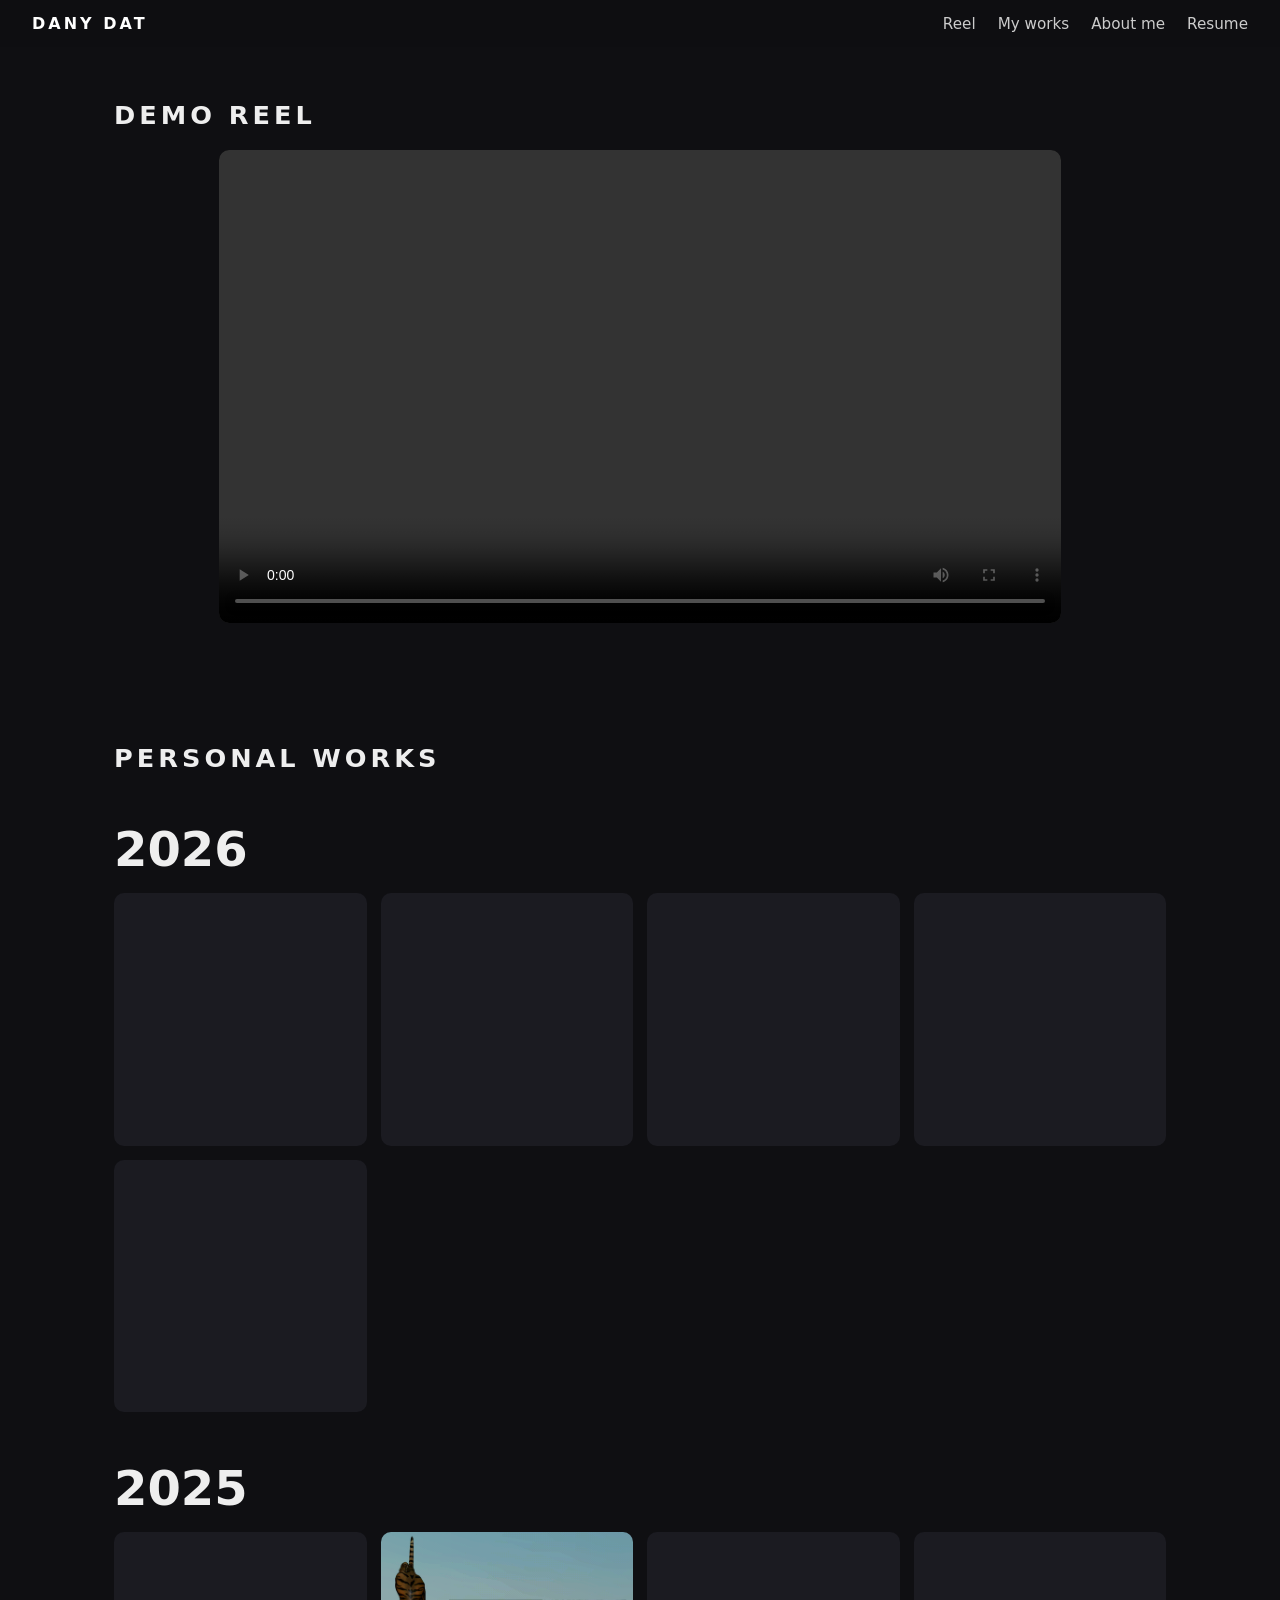
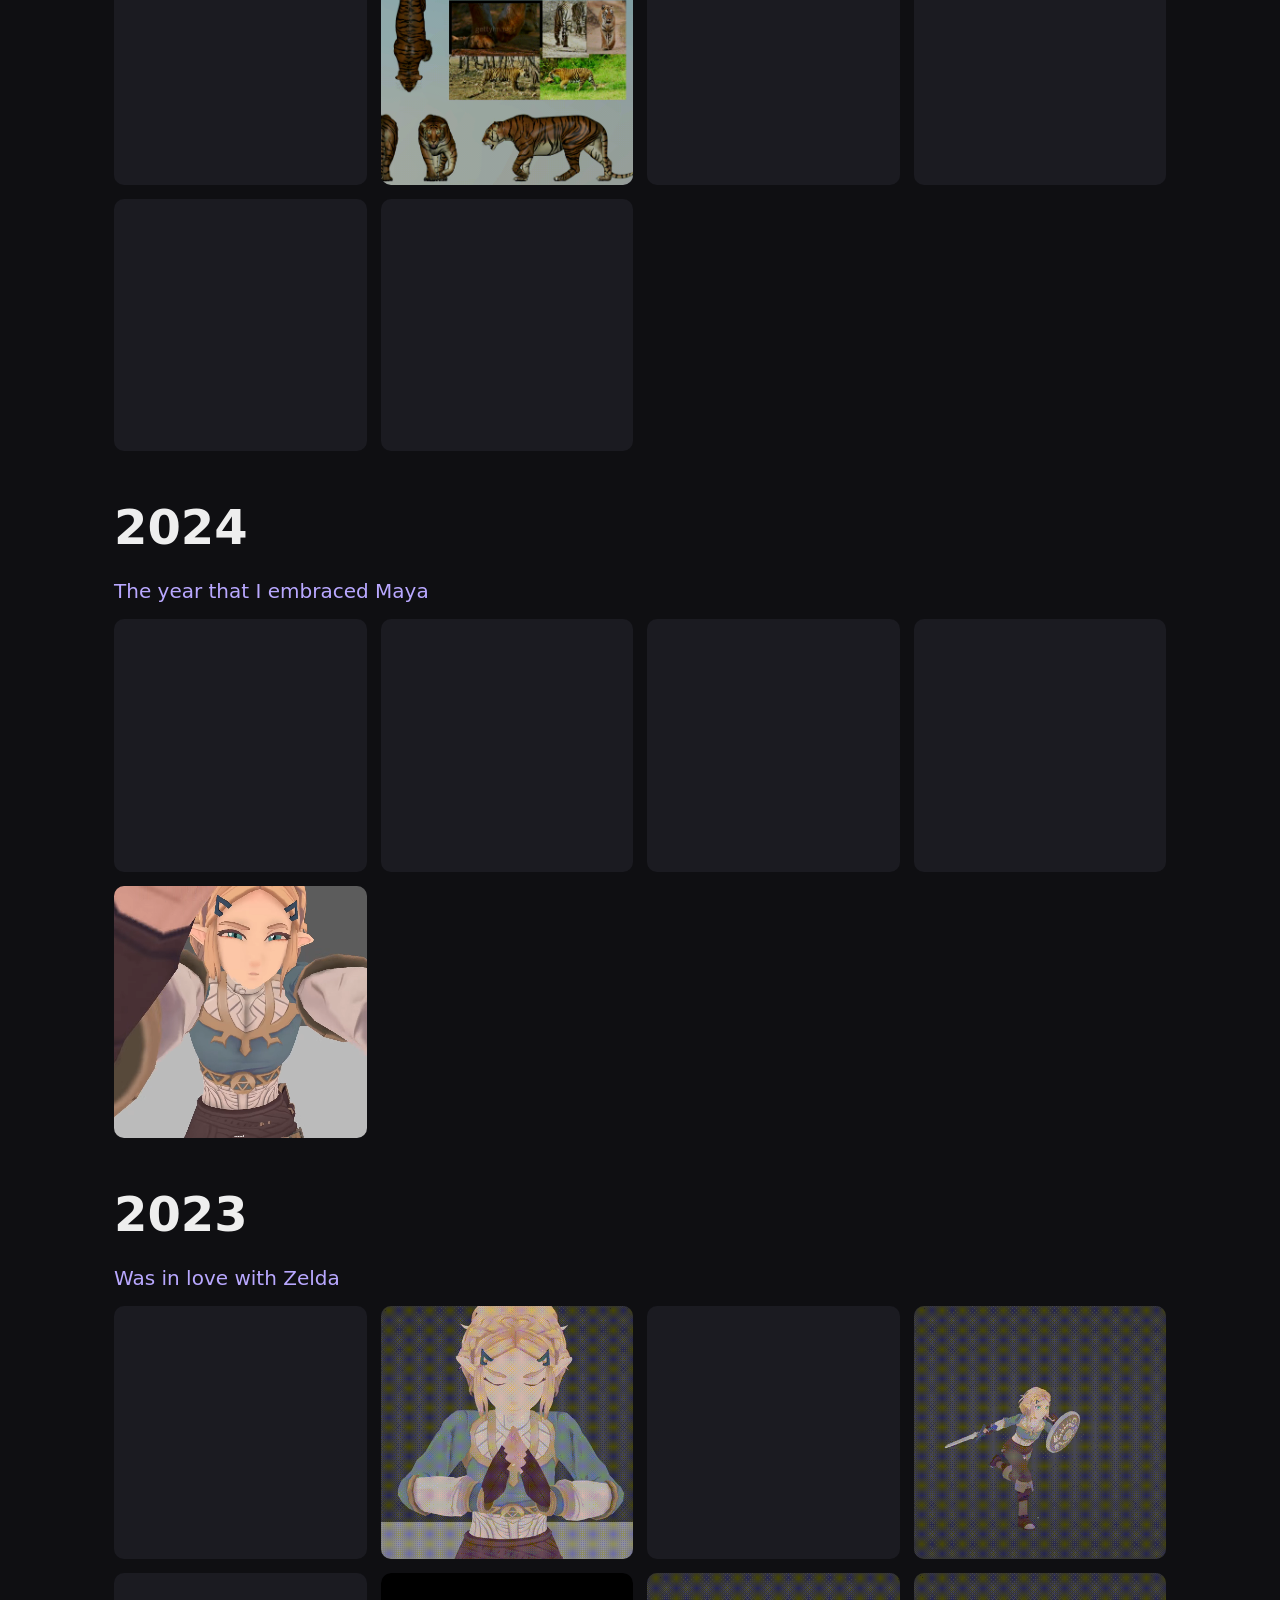
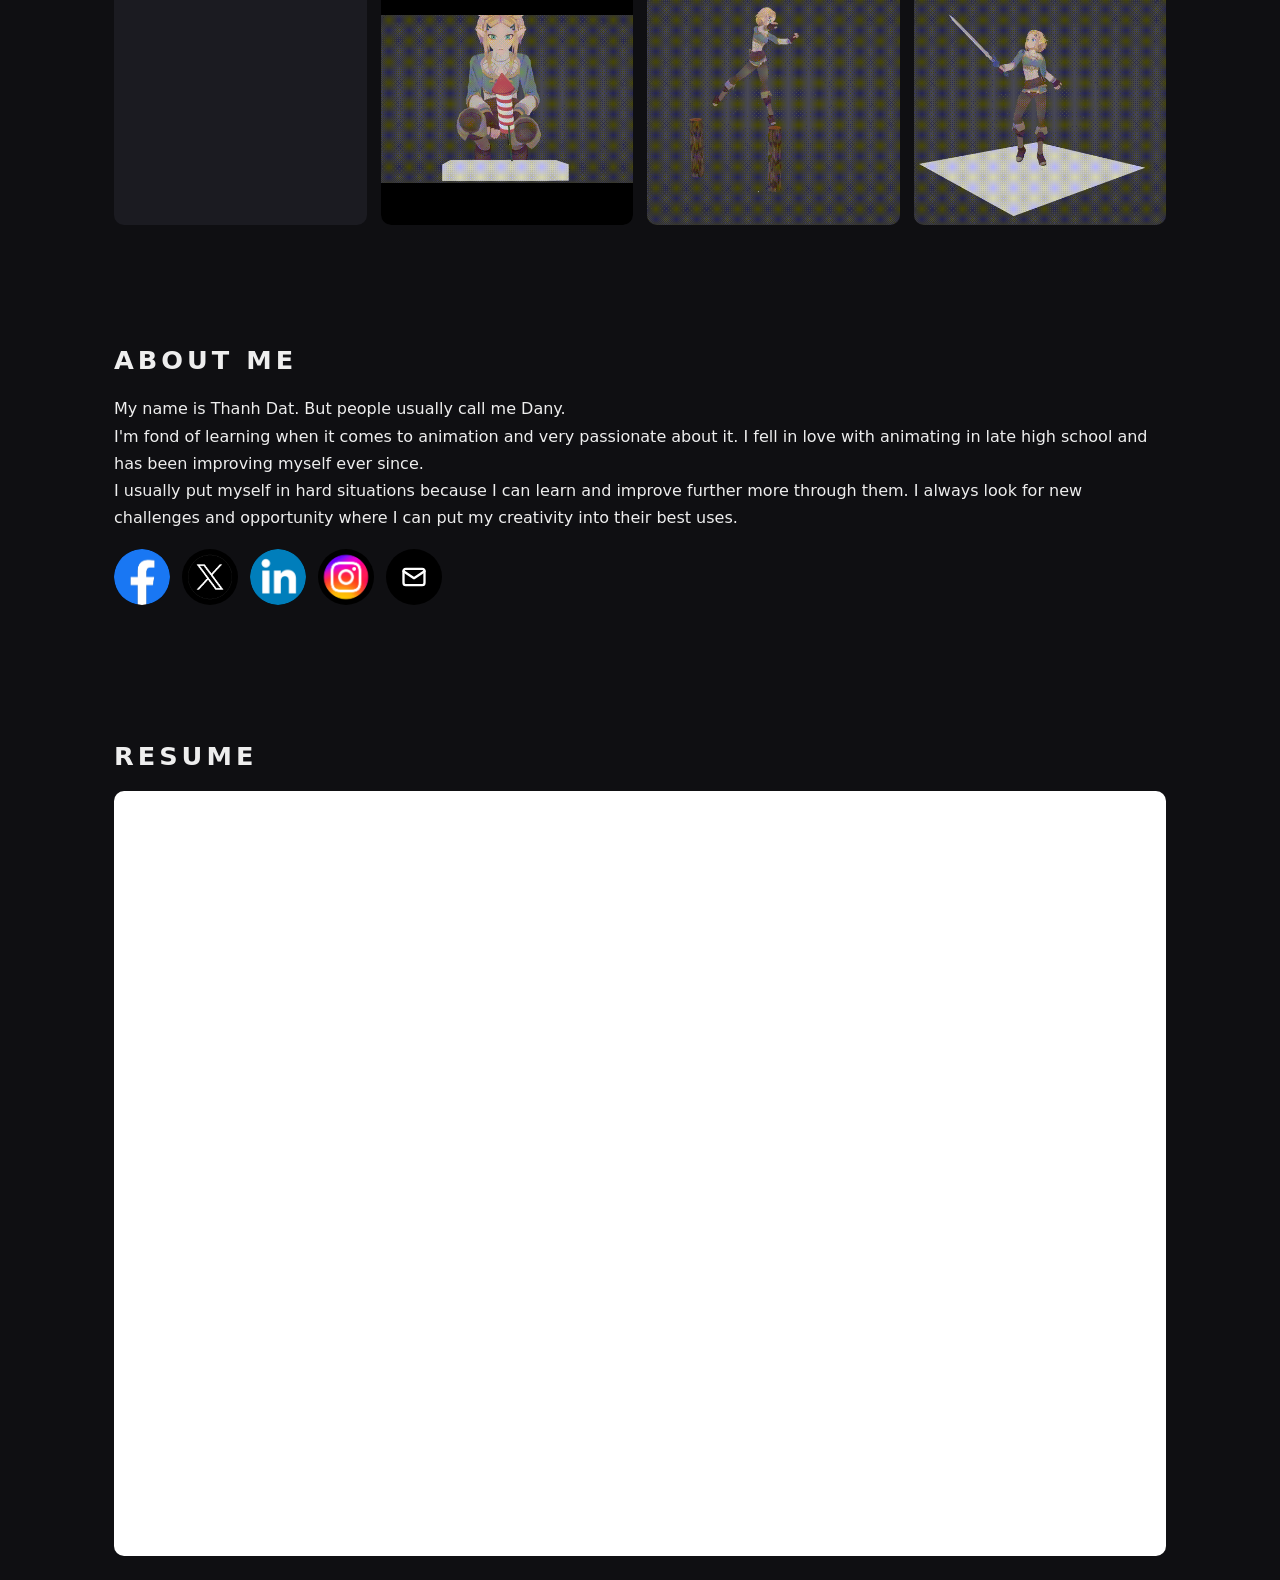
<file: index.html>
<!DOCTYPE html>
<html lang="vi">
<head>
  <meta charset="UTF-8">
  <meta name="viewport" content="width=device-width, initial-scale=1.0">
  <title>Portfolio</title>
  <link rel="stylesheet" href="style.css?v=1791242774">
</head>
<body>
  <header class="nav">
    <a class="brand" href="#top" id="brand"></a>
    <nav id="menu"></nav>
  </header>
  <main id="top"></main>
  <div id="lightbox" hidden></div>
  <script src="app.js?v=1791242774"></script>
</body>
</html>
</file>
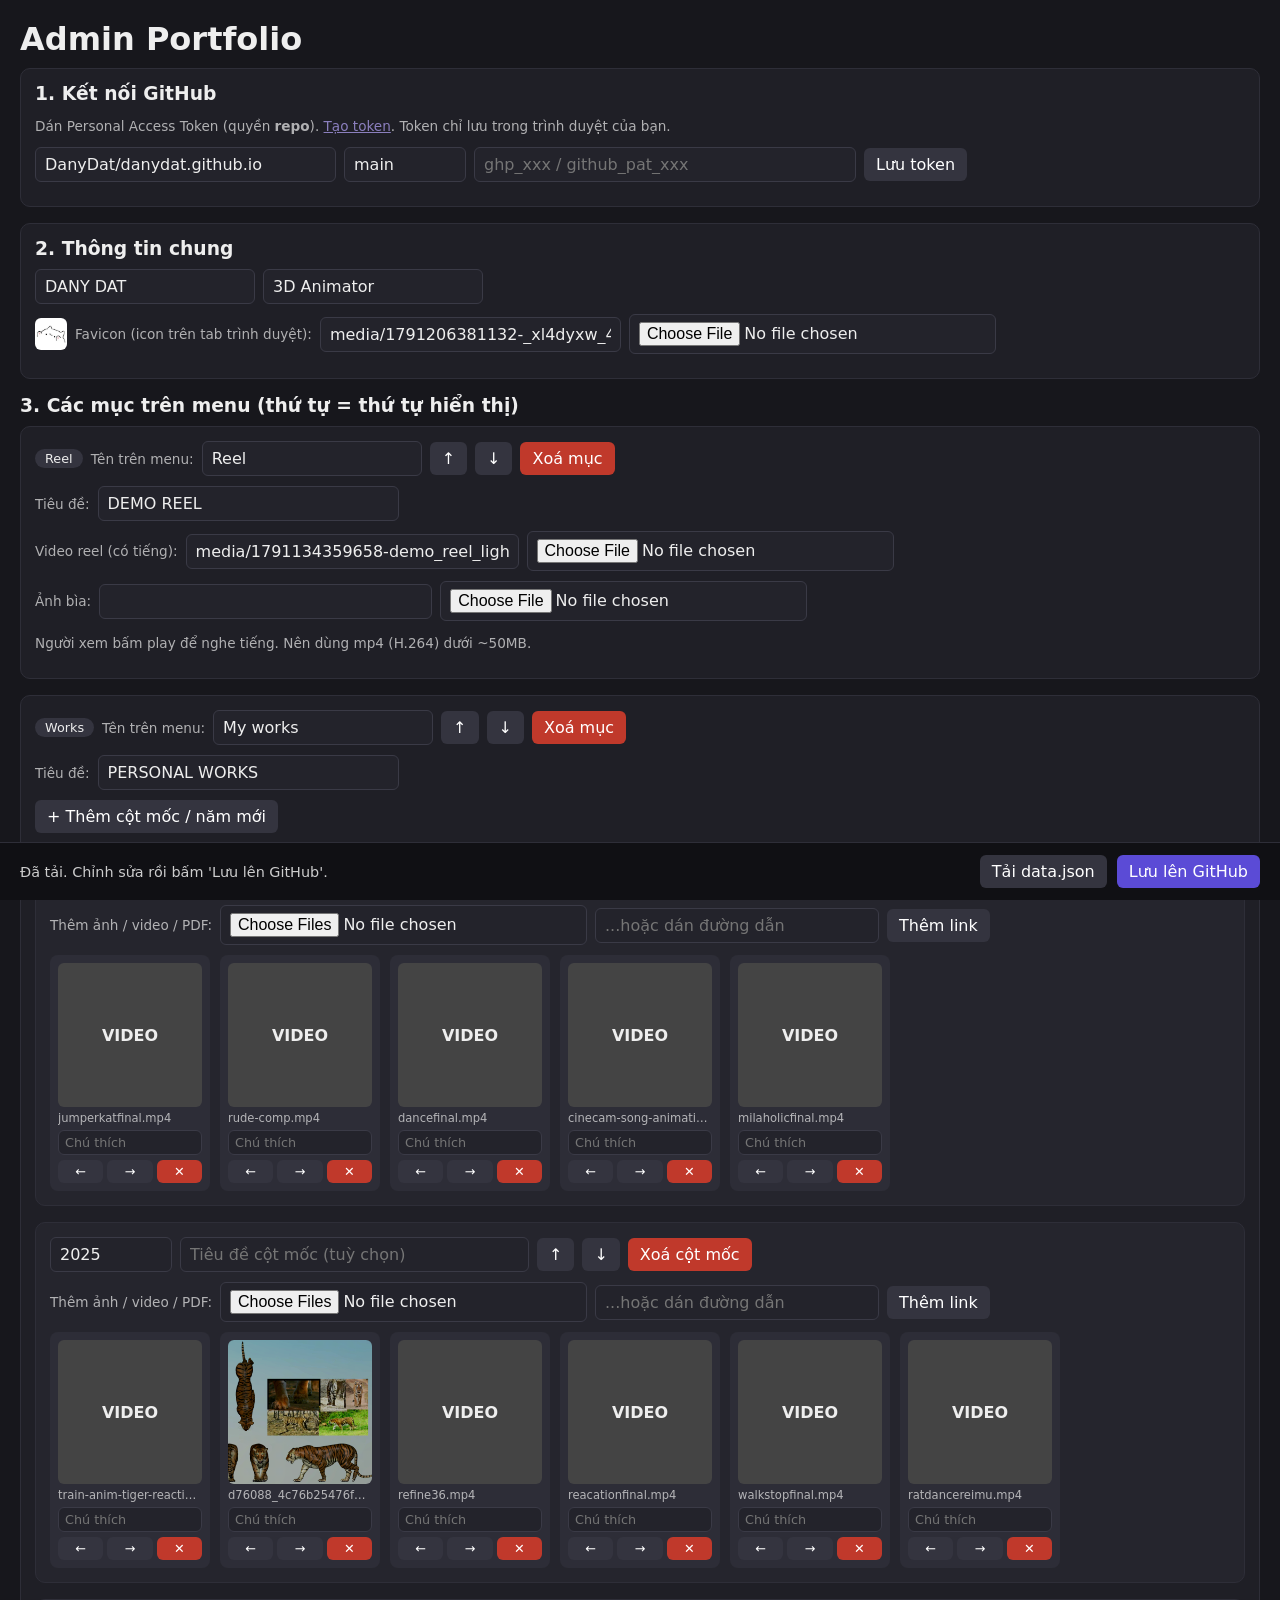
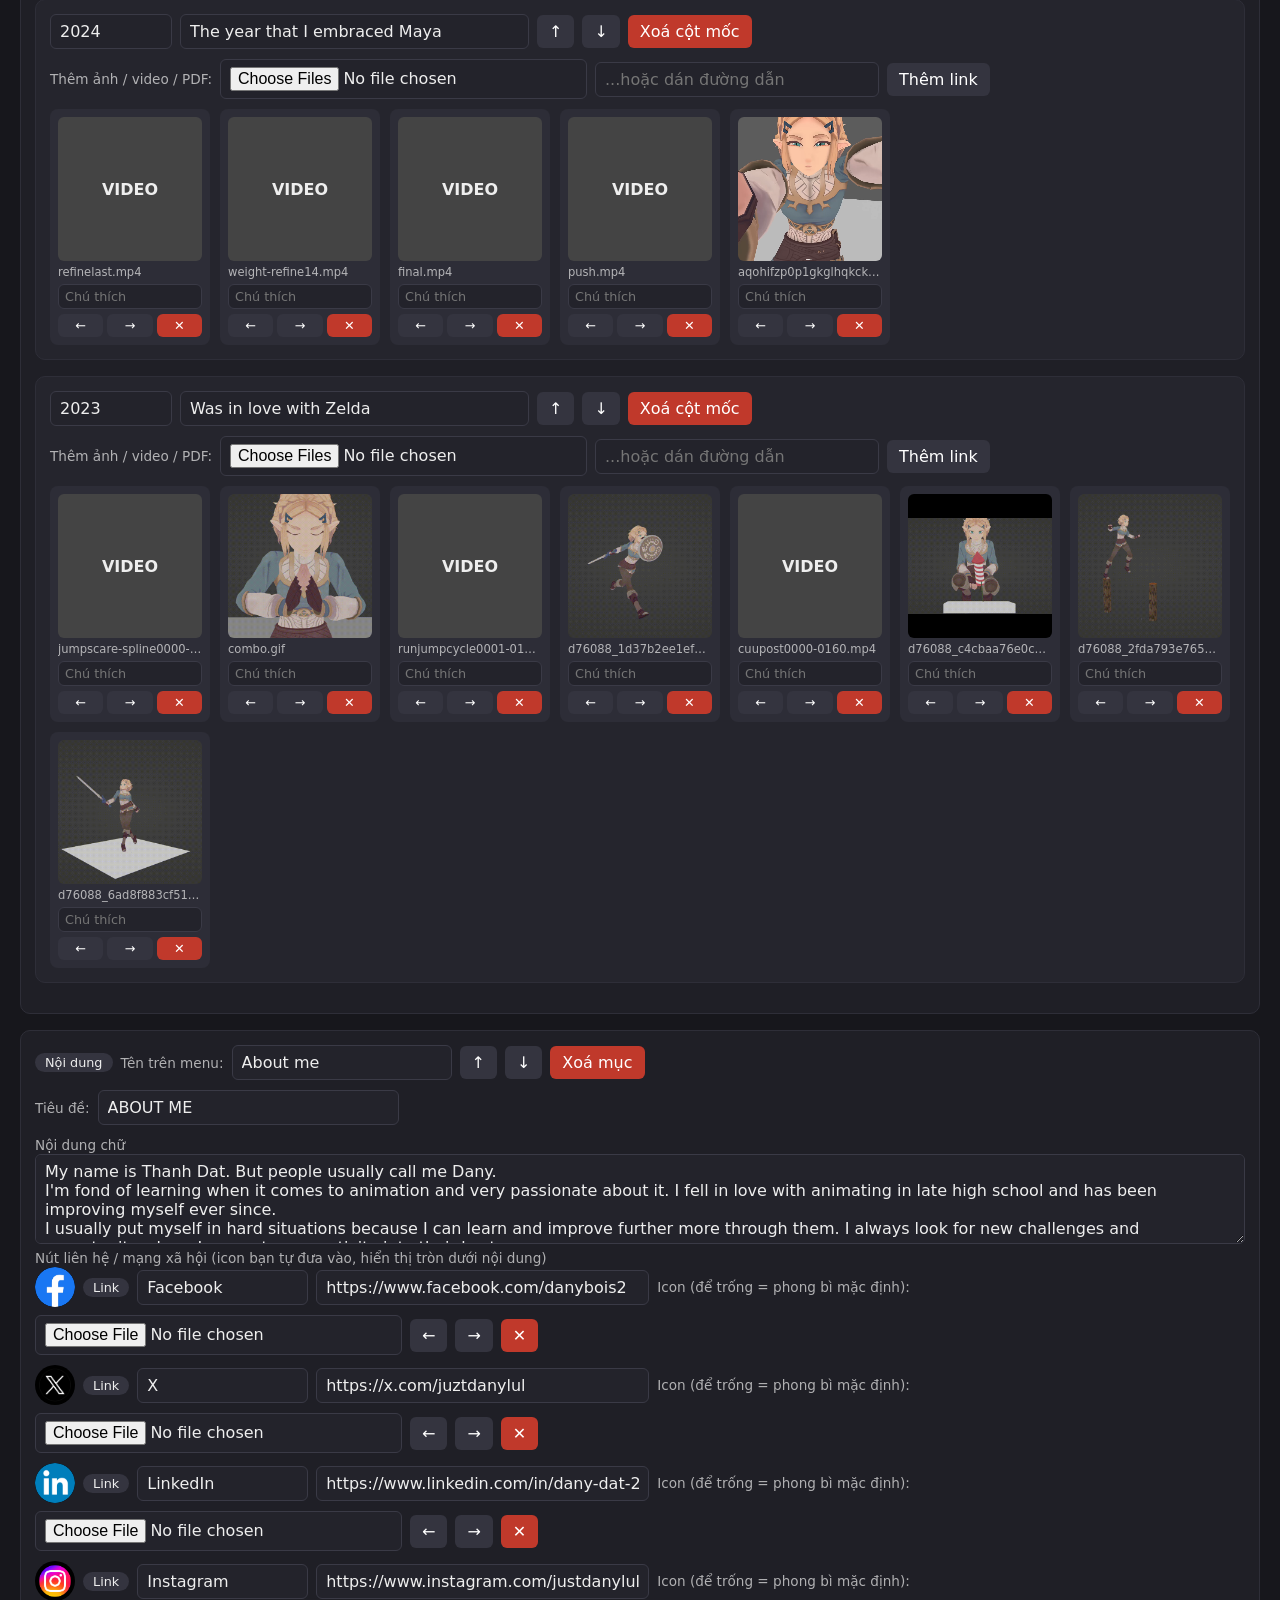
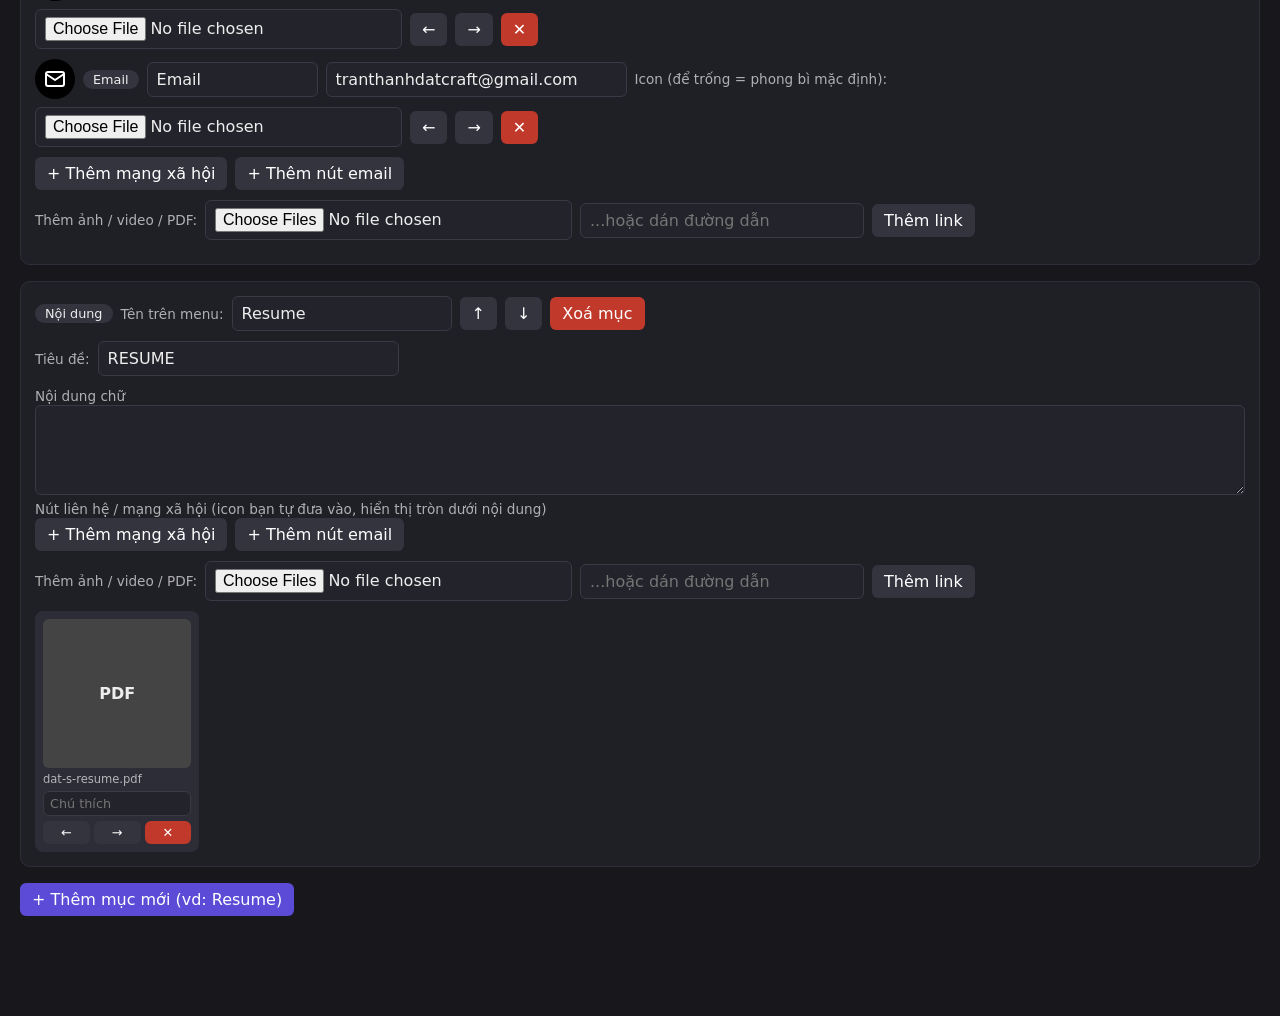
<file: admin.html>
<!DOCTYPE html>
<html lang="vi">
<head>
  <meta charset="UTF-8">
  <meta name="viewport" content="width=device-width, initial-scale=1.0">
  <meta name="robots" content="noindex">
  <title>Admin - Portfolio</title>
  <style>
    * { box-sizing: border-box; }
    body { margin: 0; font-family: system-ui, "Segoe UI", Arial, sans-serif; background: #17171c; color: #eee; padding: 20px; padding-bottom: 90px; }
    h1, h3 { margin: 0 0 10px; }
    input, textarea, button { font: inherit; }
    input, textarea { background: #23232b; color: #eee; border: 1px solid #3a3a46; border-radius: 6px; padding: 7px 9px; }
    textarea { width: 100%; min-height: 90px; }
    button { background: #5b4bd6; color: #fff; border: 0; border-radius: 6px; padding: 7px 12px; cursor: pointer; }
    button.sec { background: #34343f; }
    button.danger { background: #c0392b; }
    button:disabled { opacity: .5; }
    .card { background: #1f1f26; border: 1px solid #2e2e38; border-radius: 10px; padding: 14px; margin-bottom: 16px; }
    .card.inner { background: #25252d; }
    .row { display: flex; flex-wrap: wrap; gap: 8px; align-items: center; margin-bottom: 10px; }
    .badge { background: #34343f; border-radius: 20px; padding: 2px 10px; font-size: .8rem; }
    .grid { display: grid; grid-template-columns: repeat(auto-fill, minmax(150px, 1fr)); gap: 10px; margin-top: 10px; }
    .it { background: #2d2d37; border: 2px solid transparent; border-radius: 8px; padding: 6px; cursor: grab; }
    .it.drag-over { border-color: #8f7bff; }
    .it.dragging { opacity: .4; }
    .it img, .it video, .it .ph { width: 100%; aspect-ratio: 1/1; object-fit: cover; border-radius: 6px; display: block; }
    .it .ph { display: flex; align-items: center; justify-content: center; background: #444; font-weight: 700; }
    .it input { width: 100%; margin-top: 5px; font-size: .8rem; padding: 4px 6px; }
    .it .btns { display: flex; gap: 4px; margin-top: 5px; }
    .it .btns button { flex: 1; padding: 4px; font-size: .8rem; }
    .bar { position: fixed; left: 0; right: 0; bottom: 0; background: #101014; border-top: 1px solid #2e2e38; padding: 12px 20px; display: flex; gap: 10px; align-items: center; }
    #status { flex: 1; font-size: .9rem; opacity: .85; }
    .hint { font-size: .85rem; opacity: .7; }
    a { color: #b9a8ff; }
  </style>
</head>
<body>
  <h1>Admin Portfolio</h1>

  <div class="card">
    <h3>1. Kết nối GitHub</h3>
    <p class="hint">
      Dán Personal Access Token (quyền <b>repo</b>).
      <a href="https://github.com/settings/tokens/new?scopes=repo&description=portfolio-admin" target="_blank">Tạo token</a>.
      Token chỉ lưu trong trình duyệt của bạn.
    </p>
    <div class="row">
      <input id="repo" size="30" value="DanyDat/danydat.github.io">
      <input id="branch" size="8" value="main">
      <input id="token" type="password" size="40" placeholder="ghp_xxx / github_pat_xxx">
      <button class="sec" id="saveToken">Lưu token</button>
    </div>
  </div>

  <div class="card">
    <h3>2. Thông tin chung</h3>
    <div class="row">
      <input id="siteName" placeholder="Tên (logo)"> <input id="tagline" placeholder="Slogan">
    </div>
    <div class="row">
      <img id="faviconPreview" alt="" style="width:32px;height:32px;border-radius:6px;background:#444;object-fit:cover">
      <span class="hint">Favicon (icon trên tab trình duyệt):</span>
      <input id="favicon" size="30" placeholder="media/favicon.png">
      <input id="faviconFile" type="file" accept="image/png,image/x-icon,image/svg+xml,image/jpeg">

    </div>
  </div>

  <h3>3. Các mục trên menu (thứ tự = thứ tự hiển thị)</h3>
  <div id="pages"></div>
  <div class="row">
    <button id="addPage">+ Thêm mục mới (vd: Resume)</button>
  </div>

  <div class="bar">
    <span id="status">Đang tải...</span>
    <button class="sec" id="download">Tải data.json</button>
    <button id="save">Lưu lên GitHub</button>
  </div>
  <script src="admin.js?v=1791242774"></script>
</body>
</html>
<style>.it .fname{font-size:.72rem;opacity:.7;margin-top:4px;white-space:nowrap;overflow:hidden;text-overflow:ellipsis}.it .ph{min-height:120px}</style>
</file>
<file: style.css>
* { box-sizing: border-box; }
html { scroll-behavior: smooth; }
body { margin: 0; background: #0f0f12; color: #eee; font-family: system-ui, "Segoe UI", Arial, sans-serif; }
.nav {
  position: fixed; top: 0; left: 0; right: 0; z-index: 10;
  display: flex; justify-content: space-between; align-items: center; flex-wrap: wrap; gap: 8px;
  padding: 14px 32px; background: rgba(15, 15, 18, .85); backdrop-filter: blur(8px);
}
.brand { font-weight: 800; letter-spacing: 3px; color: #fff; text-decoration: none; }
.nav nav { display: flex; flex-wrap: wrap; gap: 6px 22px; }
.nav nav a { color: #ccc; text-decoration: none; font-size: .95rem; white-space: nowrap; }
.nav nav a:hover { color: #fff; }

.page { max-width: 1100px; margin: 0 auto; padding: 100px 24px 20px; scroll-margin-top: 0; }
@media (max-width: 700px) {
  .nav { flex-direction: column; align-items: flex-start; padding: 10px 18px; gap: 6px; }
  .nav nav { gap: 4px 18px; }
  .nav nav a { font-size: .9rem; }
  .page { padding-top: 120px; }
}
h2 { letter-spacing: 4px; font-size: 1.6rem; margin: 0 0 20px; }

/* Reel: player is 80% width (20% smaller than full) and centered */
.player { width: 80%; margin: 0 auto; }
.player video, .player img { width: 100%; aspect-ratio: 16 / 9; object-fit: contain; background: #000; border-radius: 10px; display: block; }

.year { font-size: 3rem; font-weight: 800; margin: 48px 0 0; }
.sec-title { font-size: 1.25rem; color: #b9a8ff; margin: 24px 0 12px; }
.grid { display: grid; grid-template-columns: repeat(auto-fill, minmax(220px, 1fr)); gap: 14px; margin-top: 16px; }
.item { margin: 0; }
.item.zoom { cursor: zoom-in; }
.item.tile img, .item.tile video { width: 100%; aspect-ratio: 1 / 1; object-fit: cover; border-radius: 10px; display: block; transition: transform .2s; background: #1b1b21; }
.item.tile:hover img, .item.tile:hover video { transform: scale(1.03); }
.item figcaption { font-size: .85rem; opacity: .7; padding-top: 6px; }

.body { line-height: 1.7; white-space: pre-line; }
.media-list { display: flex; flex-direction: column; gap: 20px; margin-top: 16px; align-items: flex-start; }
.item.full { width: 100%; }
.item.full img { max-width: 100%; max-height: 520px; border-radius: 10px; display: block; }
.item.full video { width: 80%; border-radius: 10px; display: block; }
iframe.pdf { width: 100%; height: 85vh; border: 0; border-radius: 10px; background: #fff; }
a.file { color: #b9a8ff; }

#lightbox { position: fixed; inset: 0; z-index: 50; background: rgba(0,0,0,.9); display: flex; align-items: center; justify-content: center; cursor: zoom-out; }
#lightbox[hidden] { display: none; }
#lightbox img, #lightbox video { max-width: 92vw; max-height: 92vh; border-radius: 8px; }

.item.tile iframe.embed { width: 100%; aspect-ratio: 1 / 1; border: 0; border-radius: 10px; background: #1b1b21; }
.item.full iframe.embed { width: 100%; max-width: 540px; height: 640px; border: 0; border-radius: 10px; }

.socials { display: flex; flex-wrap: wrap; gap: 12px; margin-top: 18px; }
.social { width: 56px; height: 56px; border-radius: 50%; overflow: hidden; background: #000; display: flex; align-items: center; justify-content: center; transition: transform .2s; }
.social:hover { transform: scale(1.1); }
.social img { width: 100%; height: 100%; object-fit: cover; display: block; }
</file>
